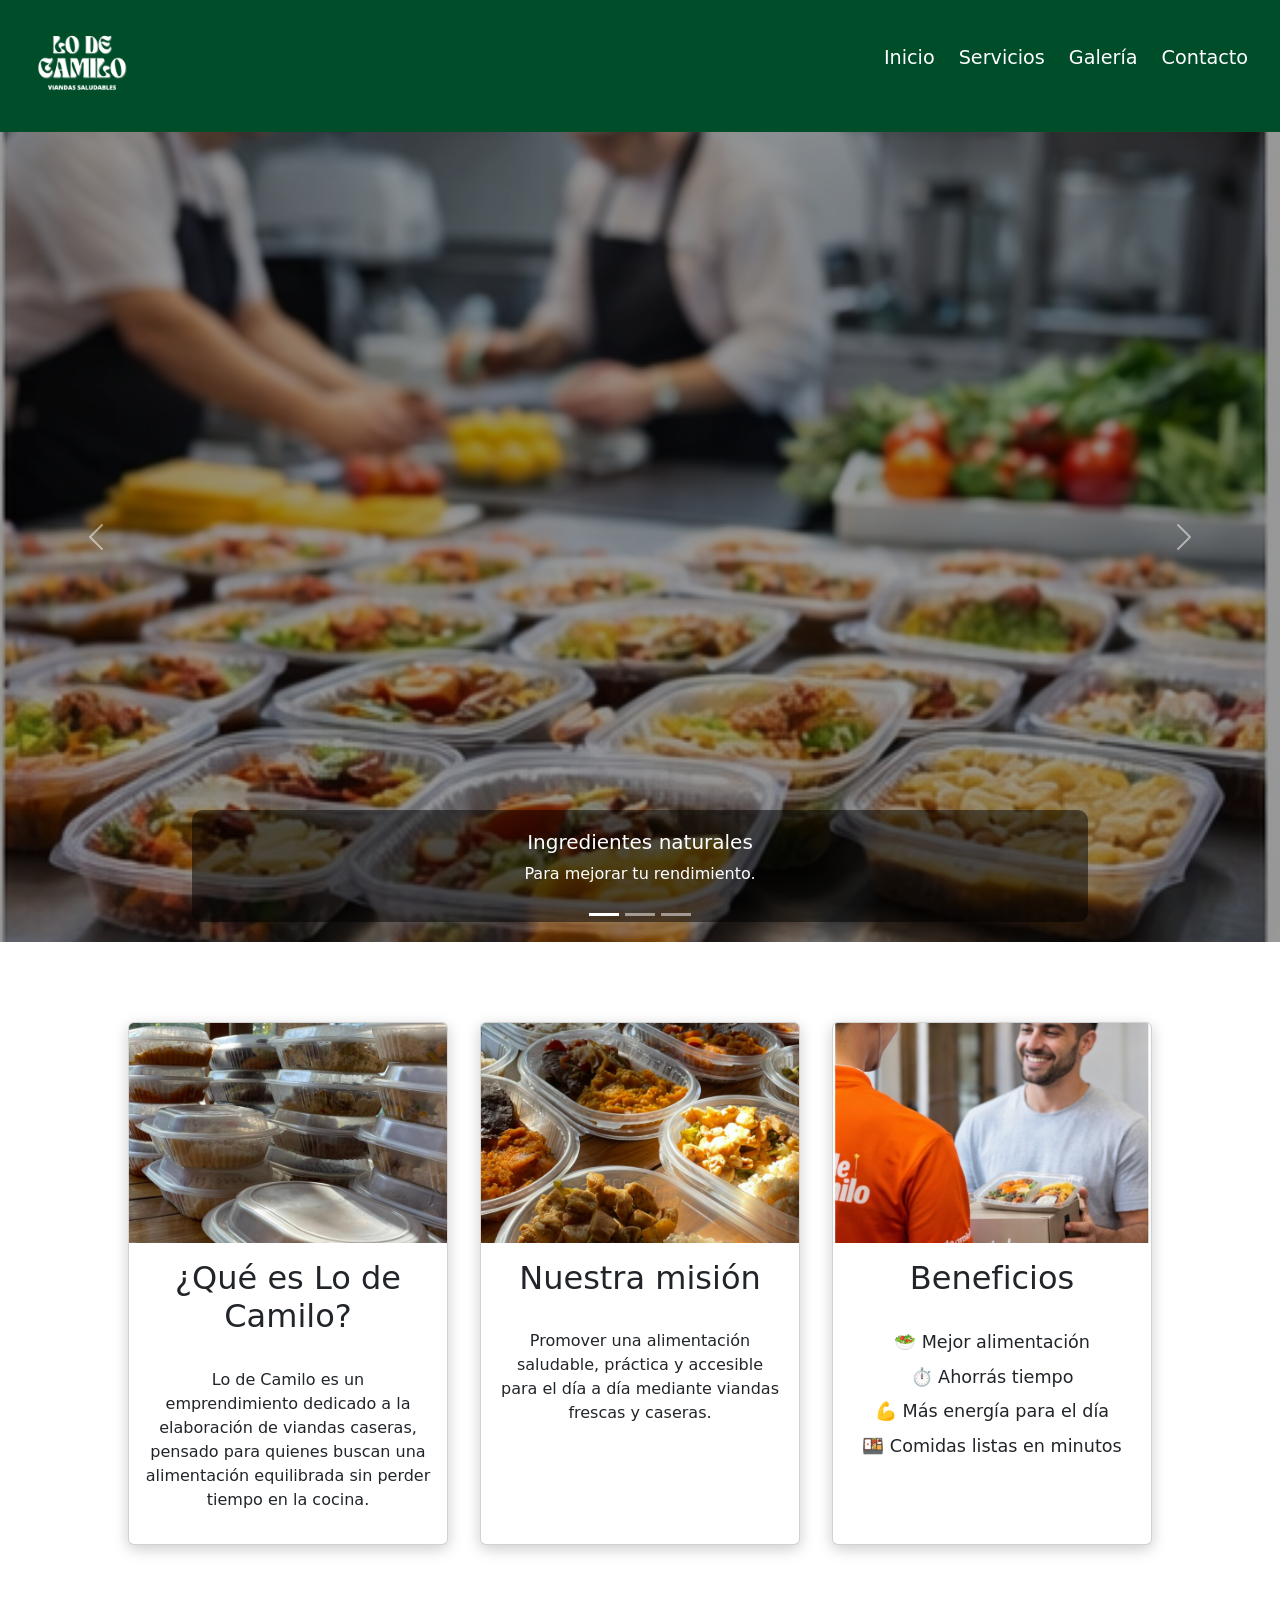
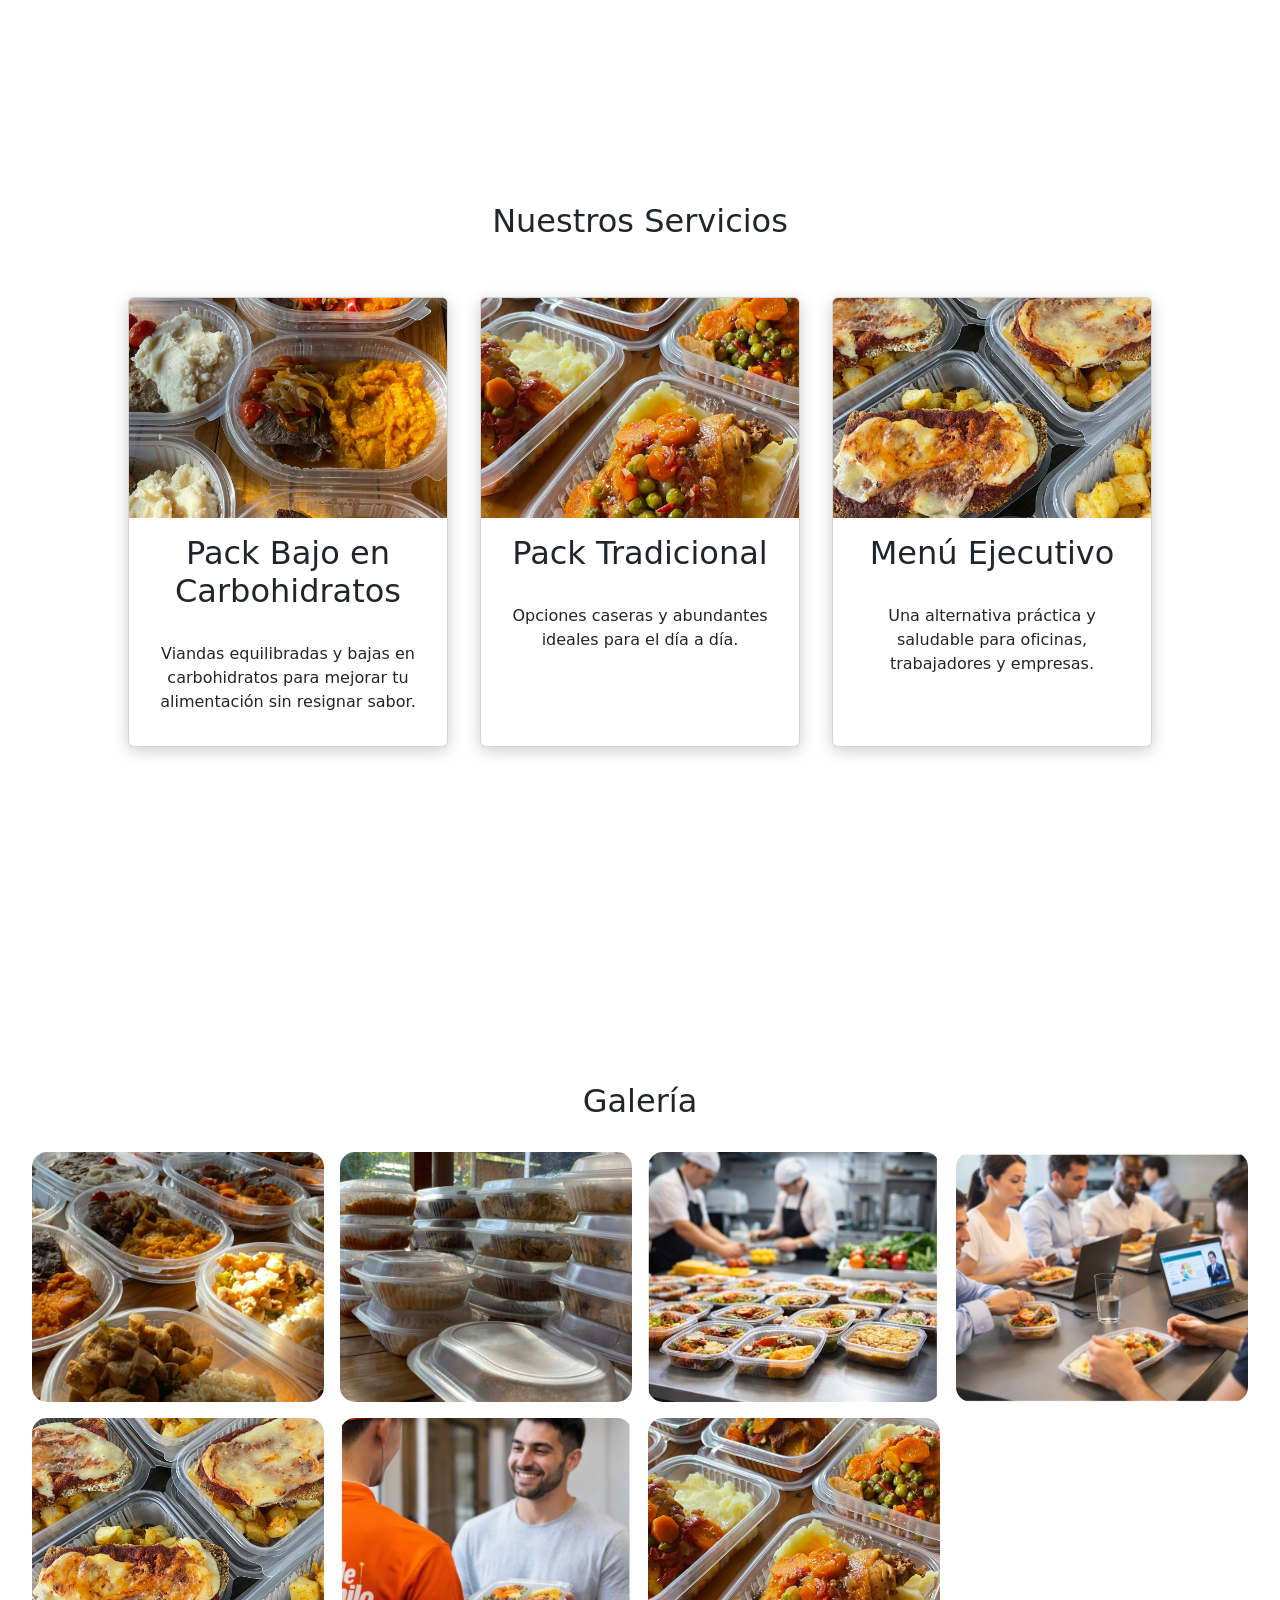
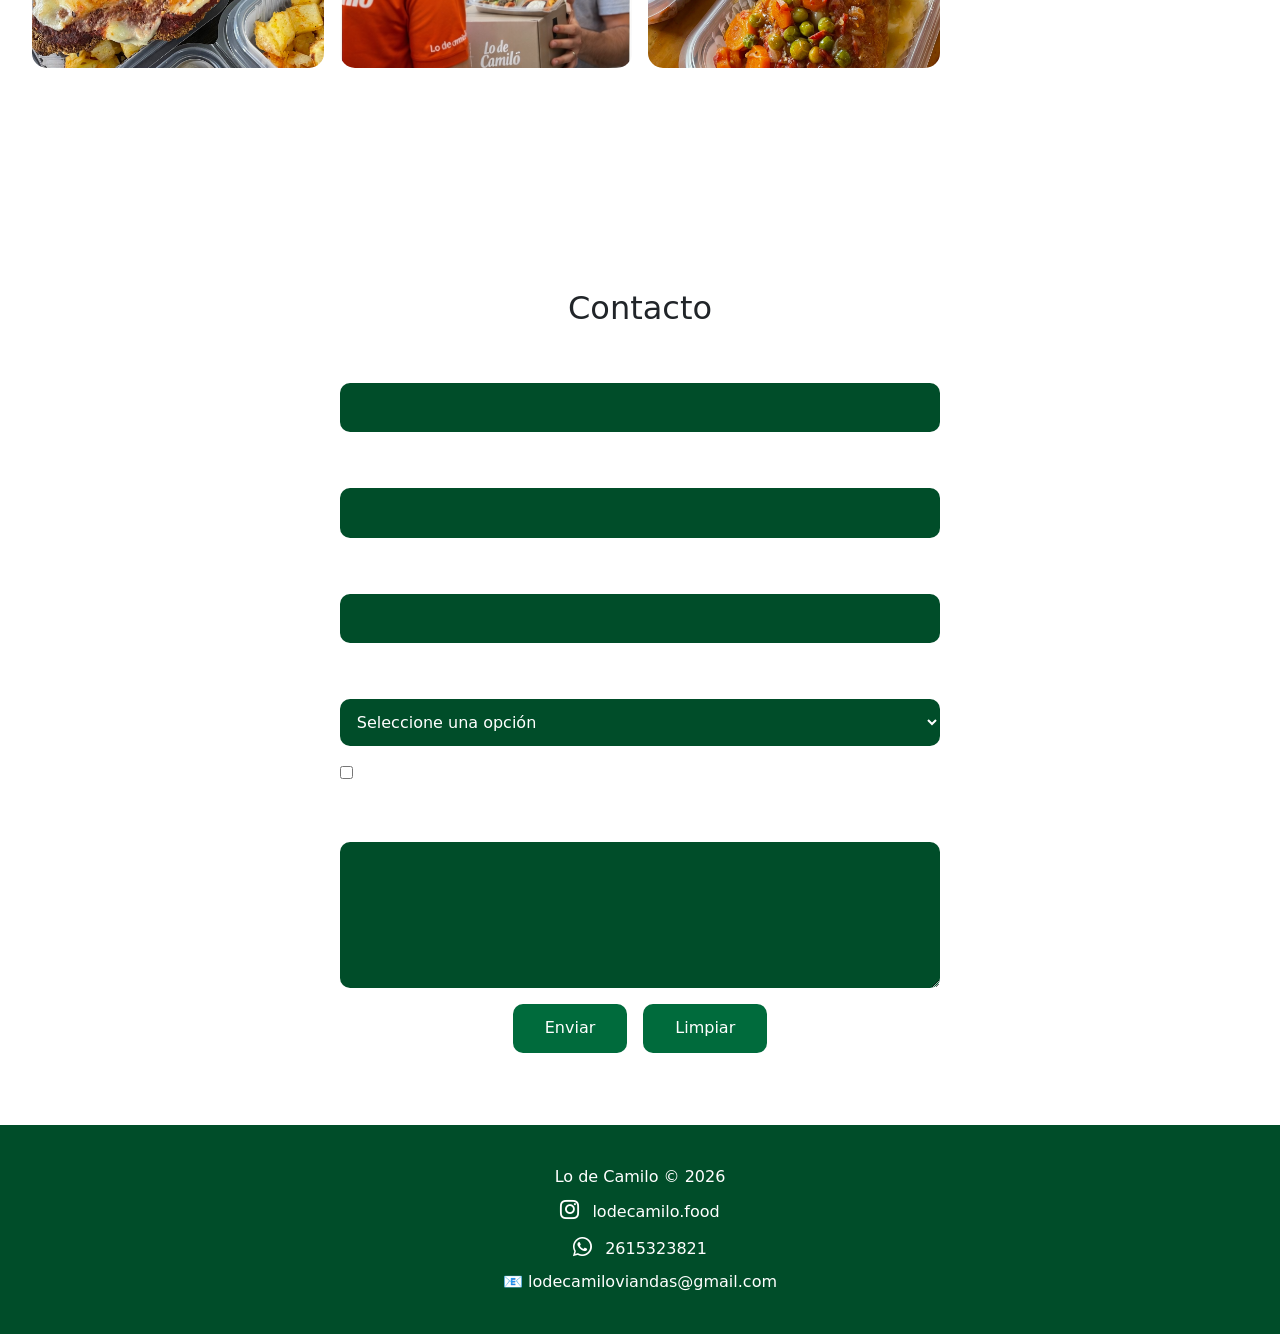
<file: index.html>
<!doctype html>
<html lang="es">
  <head>
    <meta charset="UTF-8" />
    <meta name="viewport" content="width=device-width, initial-scale=1.0" />
    <title>Lo de Camilo | Viandas Saludables</title>

    <!-- CSS propio -->
    <link rel="stylesheet" href="./css/style.css" />

    <!-- Bootstrap (solo se usa el componente Carrusel) -->
    <link
      rel="stylesheet"
      href="https://cdn.jsdelivr.net/npm/bootstrap@5.3.8/dist/css/bootstrap.min.css"
    />

    <!-- Iconos -->
    <link rel="stylesheet" href="https://cdn.jsdelivr.net/npm/bootstrap-icons@1.11.3/font/bootstrap-icons.min.css">

    <!-- Google Fonts -->
    <link rel="preconnect" href="https://fonts.googleapis.com">
    <link rel="preconnect" href="https://fonts.gstatic.com" crossorigin>
    <link href="https://fonts.googleapis.com/css2?family=Poppins:wght@300;400;600&display=swap" rel="stylesheet">
  </head>
  <body class="index">

    <header>
      <nav>
        <a href="index.html">
          <img class="logo" src="img/logo.png" alt="logo de Lo de Camilo" />
        </a>

        <ul>
          <li><a href="#inicio">Inicio</a></li>
          <li><a href="#servicios">Servicios</a></li>
          <li><a href="#galeria">Galería</a></li>
          <li><a href="#contacto">Contacto</a></li>
        </ul>
      </nav>
    </header>

    <main>

      <!-- ===== SECCIÓN 1: INICIO ===== -->
      <section id="inicio">

        <!-- Carrusel: imagen principal, ocupa 100% del ancho y más de 1/3 del alto -->
        <div id="carouselExampleCaptions" class="carousel slide">
          <div class="carousel-indicators">
            <button type="button" data-bs-target="#carouselExampleCaptions" data-bs-slide-to="0" class="active" aria-current="true" aria-label="Slide 1"></button>
            <button type="button" data-bs-target="#carouselExampleCaptions" data-bs-slide-to="1" aria-label="Slide 2"></button>
            <button type="button" data-bs-target="#carouselExampleCaptions" data-bs-slide-to="2" aria-label="Slide 3"></button>
          </div>
          <div class="carousel-inner">
            <div class="carousel-item active">
              <img src="img/mesadetrabajo.png" class="d-block w-100" alt="mesa de trabajo con ingredientes naturales">
              <div class="carousel-caption d-none d-md-block">
                <h5>Ingredientes naturales</h5>
                <p>Para mejorar tu rendimiento.</p>
              </div>
            </div>
            <div class="carousel-item">
              <img src="img/microondas1.png" class="d-block w-100" alt="vianda lista para calentar">
              <div class="carousel-caption d-none d-md-block">
                <h5>Práctico</h5>
                <p>Y delicioso.</p>
              </div>
            </div>
            <div class="carousel-item">
              <img src="img/gentecomiendo.png" class="d-block w-100" alt="gente disfrutando su vianda">
              <div class="carousel-caption d-none d-md-block">
                <h5>Mejora el rendimiento de tu equipo</h5>
                <p>con comida saludable.</p>
              </div>
            </div>
          </div>
          <button class="carousel-control-prev" type="button" data-bs-target="#carouselExampleCaptions" data-bs-slide="prev">
            <span class="carousel-control-prev-icon" aria-hidden="true"></span>
            <span class="visually-hidden">Previous</span>
          </button>
          <button class="carousel-control-next" type="button" data-bs-target="#carouselExampleCaptions" data-bs-slide="next">
            <span class="carousel-control-next-icon" aria-hidden="true"></span>
            <span class="visually-hidden">Next</span>
          </button>
        </div>

        <!-- Tarjetas de presentación (cumplen sección "Cards": mínimo 2, con imagen + título + texto) -->
        <div class="reasons-section">
          <div class="cards-container">

            <div class="card">
              <img src="img/muchasviandas.png" alt="viandas saludables">
              <h2>¿Qué es Lo de Camilo?</h2>
              <p>
                Lo de Camilo es un emprendimiento dedicado a la elaboración
                de viandas caseras, pensado para quienes buscan una alimentación
                equilibrada sin perder tiempo en la cocina.
              </p>
            </div>

            <div class="card">
              <img src="img/viandasabiertas.png" alt="meal prep casero">
              <h2>Nuestra misión</h2>
              <p>
                Promover una alimentación saludable, práctica y accesible
                para el día a día mediante viandas frescas y caseras.
              </p>
            </div>

            <div class="card">
              <img src="img/repartidor.png" alt="repartidor de Lo de Camilo">
              <h2>Beneficios</h2>
              <ul>
                <li>🥗 Mejor alimentación</li>
                <li>⏱️ Ahorrás tiempo</li>
                <li>💪 Más energía para el día</li>
                <li>🍱 Comidas listas en minutos</li>
              </ul>
            </div>

          </div>
        </div>
      </section>

      <!-- ===== SECCIÓN 2: SERVICIOS (más cards) ===== -->
      <section class="servicios" id="servicios">

        <h2>Nuestros Servicios</h2>

        <!-- ===== COMIENZO DE LAS CARDS SERVICIOS ===== -->
        <div class="cards-container">

          <!-- CARD 1 -->
          <div class="card">
            <img src="img/bajoencarbos.png" alt="pack bajo en carbohidratos">
            <h2>Pack Bajo en Carbohidratos</h2>
            <p>
              Viandas equilibradas y bajas en carbohidratos para mejorar
              tu alimentación sin resignar sabor.
            </p>
          </div>

          <!-- CARD 2 -->
          <div class="card">
            <img src="img/tradicional.png" alt="pack tradicional">
            <h2>Pack Tradicional</h2>
            <p>
              Opciones caseras y abundantes ideales para el día a día.
            </p>
          </div>

          <!-- CARD 3 -->
          <div class="card">
            <img src="img/viandaalmuerzo.png" alt="menú ejecutivo">
            <h2>Menú Ejecutivo</h2>
            <p>
              Una alternativa práctica y saludable para oficinas,
              trabajadores y empresas.
            </p>
          </div>

        </div>
        <!-- ===== FIN DE LAS CARDS SERVICIOS ===== -->
      </section>

      <!-- ===== SECCIÓN 3: GALERÍA ===== -->
      <section class="galeria" id="galeria">

        <h2>Galería</h2>

        <div class="galeria-container">
          <img src="img/viandasabiertas.png" alt="vianda abierta">
          <img src="img/muchasviandas.png" alt="varias viandas">
          <img src="img/mesadetrabajo.png" alt="mesa de trabajo">
          <img src="img/gentecomiendo.png" alt="gente comiendo">
          <img src="img/viandaalmuerzo.png" alt="vianda de oficina">
          <img src="img/repartidor.png" alt="delivery de vianda">
          <img src="img/tradicional.png" alt="pack tradicional">
        </div>
      </section>

      <!-- ===== SECCIÓN 4: CONTACTO ===== -->
      <section id="contacto">

        <h2>Contacto</h2>

        <form action="#" autocomplete="off">

          <!-- NOMBRE -->
          <label for="nombre">Nombre:</label>
          <input type="text" id="nombre" name="nombre" required>

          <!-- EMAIL -->
          <label for="email">Email:</label>
          <input type="email" id="email" name="email" required>

          <!-- TELÉFONO -->
          <label for="telefono">Teléfono:</label>
          <input type="tel" id="telefono" name="telefono" required>

          <!-- SELECT -->
          <label for="menu">Tipo de menú:</label>
          <select id="menu" name="menu">
            <option value="">Seleccione una opción</option>
            <option value="tradicional">Pack Tradicional</option>
            <option value="lowcarb">Pack Bajo en Carbohidratos</option>
            <option value="ejecutivo">Menú Ejecutivo</option>
          </select>

          <!-- CHECKBOX -->
          <label>
            <input type="checkbox" id="promos" name="promos">
            Quiero recibir promociones y novedades
          </label>

          <!-- MENSAJE -->
          <label for="mensaje">Mensaje:</label>
          <textarea id="mensaje" name="mensaje" rows="5" required></textarea>

          <!-- BOTONES -->
          <div class="botones-form">
            <input type="submit" value="Enviar">
            <input type="reset" value="Limpiar">
          </div>

        </form>
      </section>

    </main>

    <footer>
      <p>Lo de Camilo © 2026</p>

      <p>
        <i class="bi bi-instagram"></i>
        <a href="https://www.instagram.com/lodecamilo.food/" target="_blank">
          lodecamilo.food
        </a>
      </p>

      <p>
        <i class="bi bi-whatsapp"></i>
        <a href="https://wa.me/542615323821" target="_blank">
          2615323821
        </a>
      </p>

      <p>📧 lodecamiloviandas@gmail.com</p>
    </footer>

    <!-- Bootstrap JS: necesario para que funcione el carrusel -->
    <script src="https://cdn.jsdelivr.net/npm/bootstrap@5.3.8/dist/js/bootstrap.bundle.min.js"></script>
  </body>
</html>
</file>
<file: css/style.css>
/* =====================================================
   STYLE.CSS
   Archivo principal: importa un CSS por cada sección.
   El orden importa: base primero, responsive al final.
   ===================================================== */

@import url(base.css);
@import url(header.css);
@import url(home.css);
@import url(cards.css);
@import url(servicios.css);
@import url(galeria.css);
@import url(contacto.css);
@import url(footer.css);
@import url(responsive.css);
</file>
